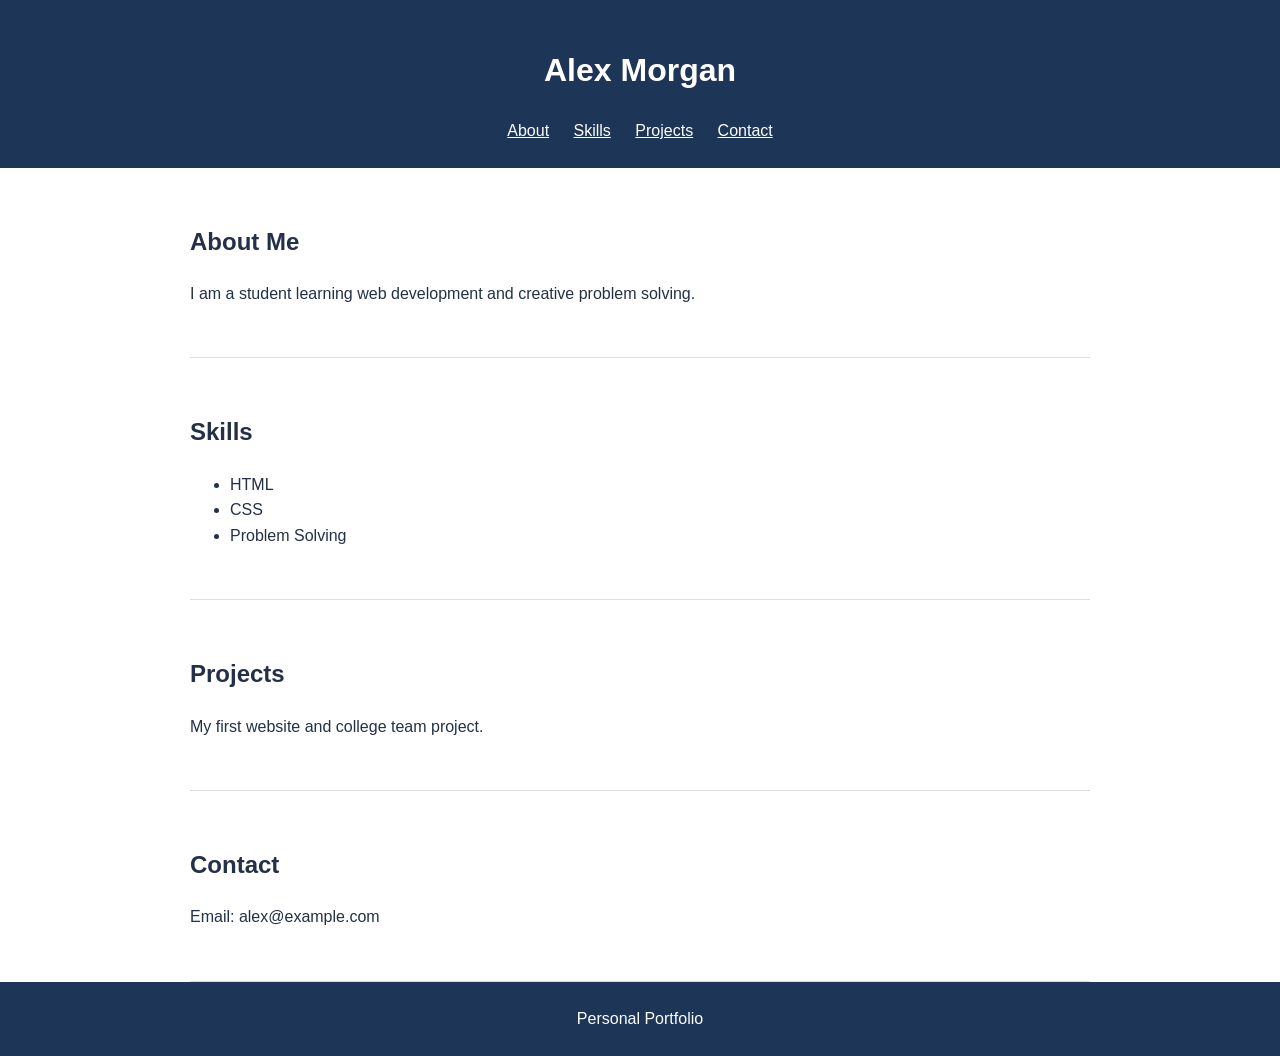
<file: WEB-DEVELOPMENT/01_personal_portfolio/index.html>
<!DOCTYPE html>
<html lang="en"><head><meta charset="UTF-8"><meta name="viewport" content="width=device-width, initial-scale=1.0"><title>Personal Portfolio</title><link rel="stylesheet" href="style.css"></head><body><header><h1>Alex Morgan</h1><nav><a href="#about">About</a> <a href="#skills">Skills</a> <a href="#projects">Projects</a> <a href="#contact">Contact</a></nav></header><main><section id="about"><h2>About Me</h2><p>I am a student learning web development and creative problem solving.</p></section><section id="skills"><h2>Skills</h2><ul><li>HTML</li><li>CSS</li><li>Problem Solving</li></ul></section><section id="projects"><h2>Projects</h2><p>My first website and college team project.</p></section><section id="contact"><h2>Contact</h2><p>Email: alex@example.com</p></section></main><footer>Personal Portfolio</footer></body></html>
</file>
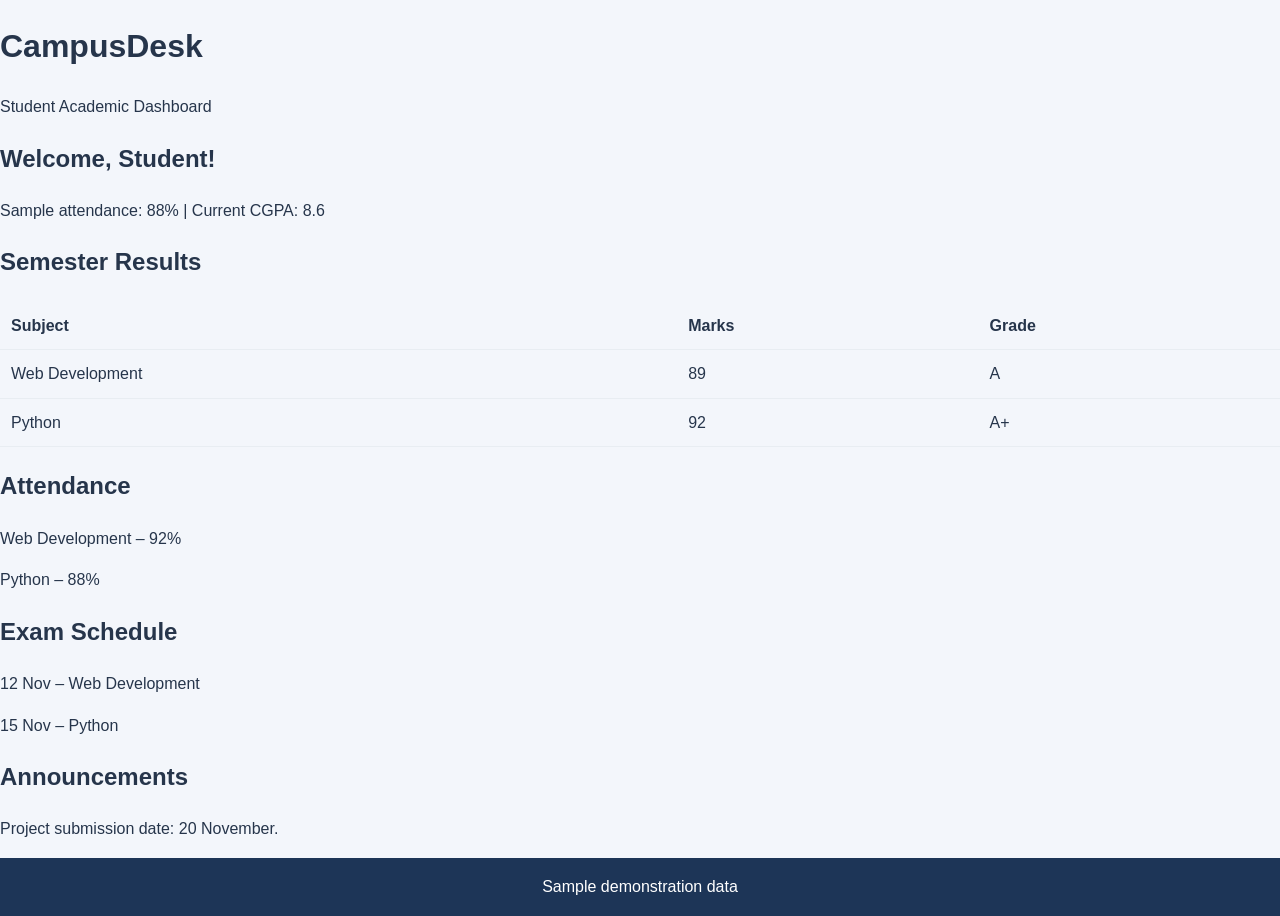
<file: WEB-DEVELOPMENT/02_student_dashboard/index.html>
<!DOCTYPE html>
<html lang="en"><head><meta charset="UTF-8"><meta name="viewport" content="width=device-width, initial-scale=1.0"><title>Student Academic Dashboard</title><link rel="stylesheet" href="style.css"></head><body><header><h1>CampusDesk</h1><p>Student Academic Dashboard</p></header><main><section id="overview"><h2>Welcome, Student!</h2><p>Sample attendance: 88% | Current CGPA: 8.6</p></section><section id="results"><h2>Semester Results</h2><table><tr><th>Subject</th><th>Marks</th><th>Grade</th></tr><tr><td>Web Development</td><td>89</td><td>A</td></tr><tr><td>Python</td><td>92</td><td>A+</td></tr></table></section><section id="attendance"><h2>Attendance</h2><p>Web Development – 92%</p><p>Python – 88%</p></section><section><h2>Exam Schedule</h2><p>12 Nov – Web Development</p><p>15 Nov – Python</p></section><section><h2>Announcements</h2><p>Project submission date: 20 November.</p></section></main><footer>Sample demonstration data</footer></body></html>
</file>
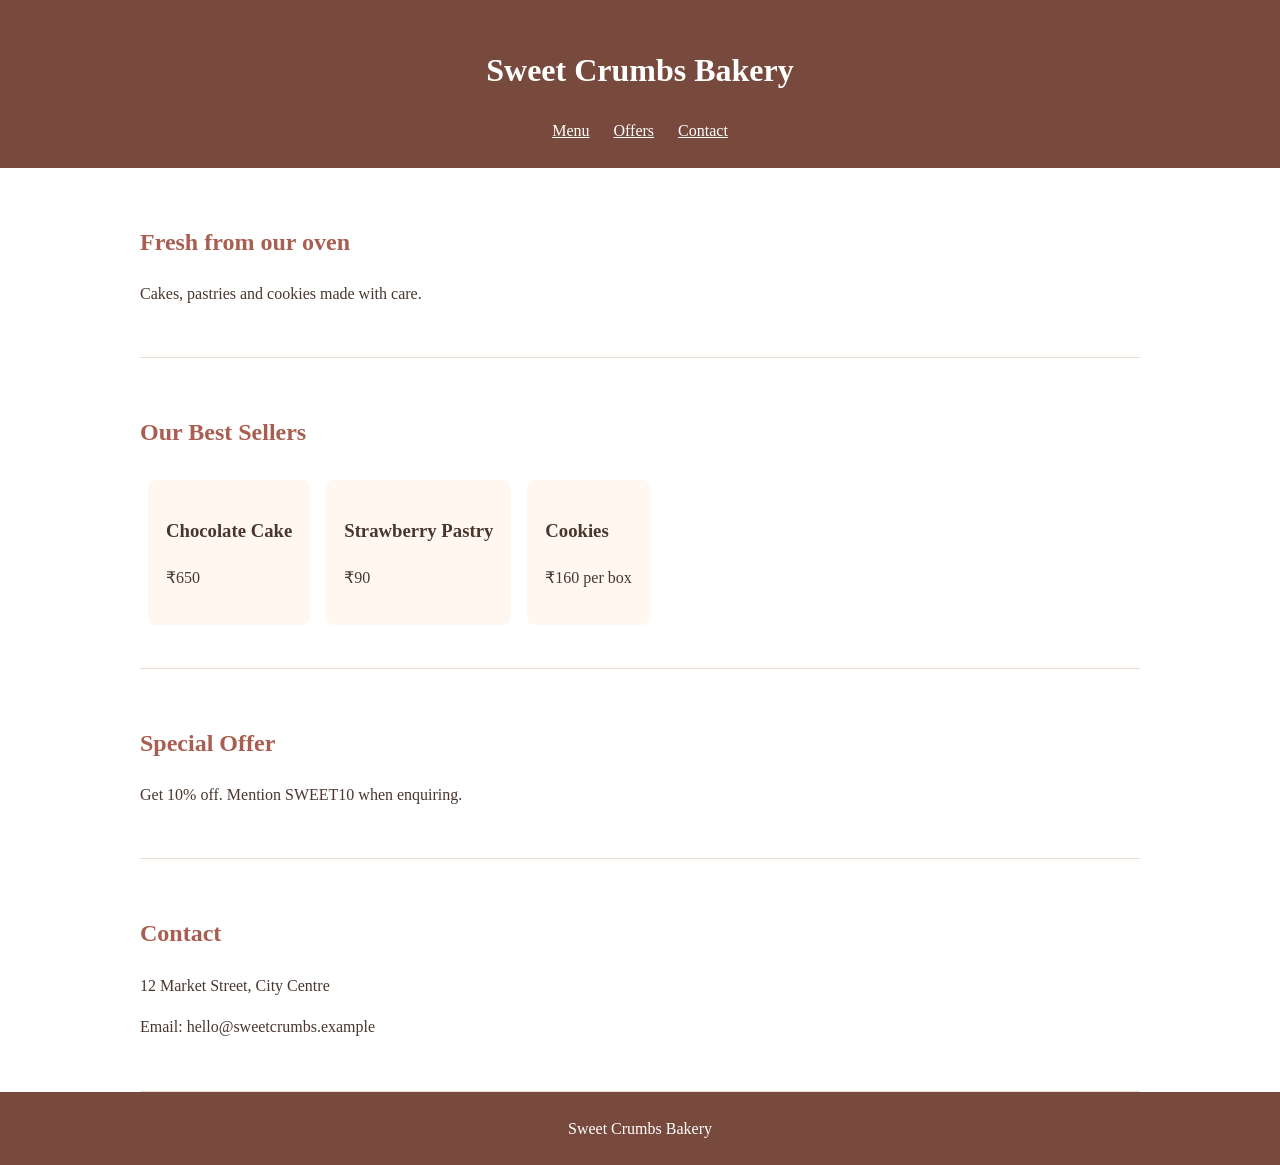
<file: WEB-DEVELOPMENT/03_bakery_shop/index.html>
<!DOCTYPE html>
<html lang="en"><head><meta charset="UTF-8"><meta name="viewport" content="width=device-width, initial-scale=1.0"><title>Sweet Crumbs Bakery</title><link rel="stylesheet" href="style.css"></head><body><header><h1>Sweet Crumbs Bakery</h1><nav><a href="#menu">Menu</a> <a href="#offers">Offers</a> <a href="#contact">Contact</a></nav></header><main><section><h2>Fresh from our oven</h2><p>Cakes, pastries and cookies made with care.</p></section><section id="menu"><h2>Our Best Sellers</h2><article><h3>Chocolate Cake</h3><p>₹650</p></article><article><h3>Strawberry Pastry</h3><p>₹90</p></article><article><h3>Cookies</h3><p>₹160 per box</p></article></section><section id="offers"><h2>Special Offer</h2><p>Get 10% off. Mention SWEET10 when enquiring.</p></section><section id="contact"><h2>Contact</h2><p>12 Market Street, City Centre</p><p>Email: hello@sweetcrumbs.example</p></section></main><footer>Sweet Crumbs Bakery</footer></body></html>
</file>
<file: WEB-DEVELOPMENT/01_personal_portfolio/style.css>
body{font-family:Arial,sans-serif;margin:0;color:#243047;line-height:1.6}header,footer{background:#1d3557;color:white;padding:24px;text-align:center}nav a{color:white;margin:10px}main{width:85%;max-width:900px;margin:auto}section{padding:35px 0;border-bottom:1px solid #ddd}
</file>
<file: WEB-DEVELOPMENT/02_student_dashboard/style.css>
*{box-sizing:border-box}html{scroll-behavior:smooth}body{margin:0;background:#f3f6fb;color:#26354b;font-family:Arial,sans-serif;line-height:1.6}.container{width:min(1150px,94%);margin:auto}.top{background:#1d3557;color:white;padding:15px 0}.top h1{margin:0}.top h1 span{color:#79c4bd}.top p{margin:0}.layout{display:grid;grid-template-columns:230px 1fr;gap:22px;padding:25px 0}.sidebar,.card{background:white;border:1px solid #e4eaf2;border-radius:12px;padding:20px;height:max-content}.sidebar{text-align:center}.avatar{width:65px;height:65px;margin:auto;border-radius:50%;background:#d9f0ec;color:#16766e;display:grid;place-items:center;font-weight:bold;font-size:1.3rem}.sidebar nav{display:grid;gap:8px;margin-top:20px;text-align:left}.sidebar nav a{padding:9px;color:#286da7;text-decoration:none;border-radius:6px}.sidebar nav a:hover{background:#eaf5f4}.eyebrow{color:#16877e;font-size:.75rem;font-weight:bold;letter-spacing:1px}.stats{display:grid;grid-template-columns:repeat(3,1fr);gap:14px;margin:18px 0}.stats strong{font-size:2rem;color:#1d3557}.card{margin-bottom:18px}.content h2{margin-top:5px}table{width:100%;border-collapse:collapse;text-align:left}td,th{padding:11px;border-bottom:1px solid #e8edf2}.bar{height:9px;background:#e9eef4;border-radius:12px;margin:8px 0 16px}.bar span{display:block;height:100%;background:#28a294;border-radius:12px}.note{color:#78869a;font-size:.85rem}footer{text-align:center;background:#1d3557;color:white;padding:16px}@media(max-width:750px){.layout{grid-template-columns:1fr}.stats{grid-template-columns:1fr}.sidebar nav{grid-template-columns:1fr 1fr}}
</file>
<file: WEB-DEVELOPMENT/03_bakery_shop/style.css>
body{font-family:Georgia,serif;margin:0;color:#49372f;line-height:1.6}header,footer{background:#784a3d;color:white;text-align:center;padding:24px}nav a{color:white;margin:10px}main{width:90%;max-width:1000px;margin:auto}section{padding:35px 0;border-bottom:1px solid #eadbd2}article{display:inline-block;background:#fff7f0;padding:18px;margin:8px;border-radius:8px}h2{color:#a85e50}
</file>
